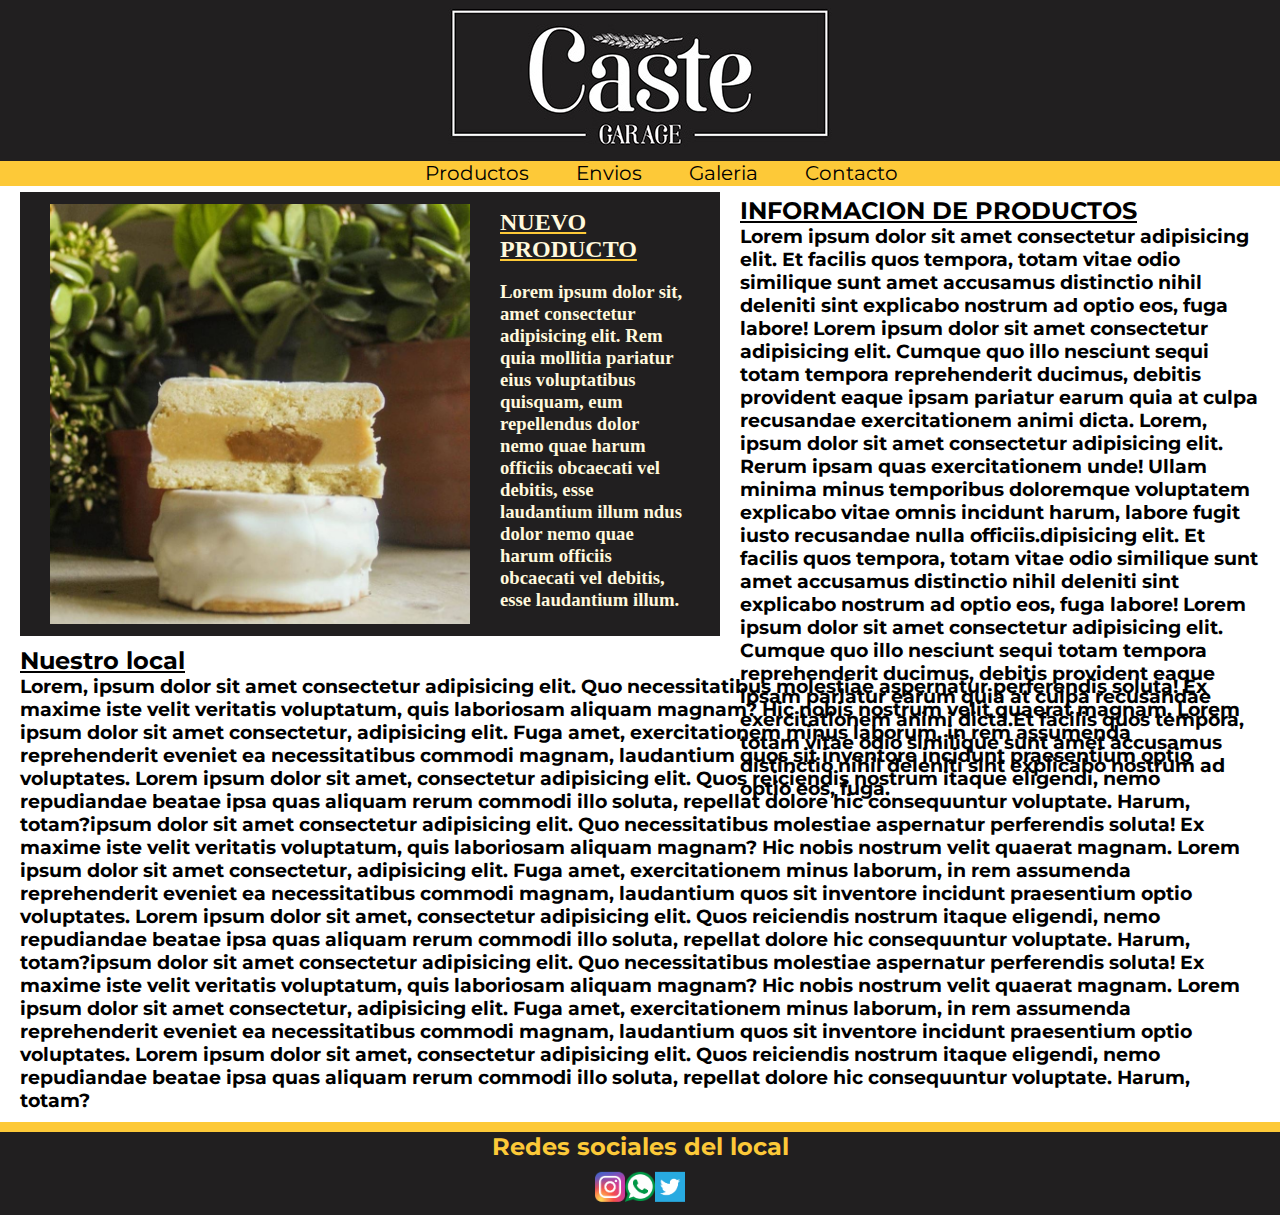
<file: index.html>
<!DOCTYPE html>
<html lang="es">
<head>
    <link
    rel="stylesheet"
    href="https://cdnjs.cloudflare.com/ajax/libs/animate.css/4.1.1/animate.min.css"
    />
    <meta charset="UTF-8">
    <meta http-equiv="X-UA-Compatible" content="IE=edge">
    <meta name="viewport" content="width=device-width, initial-scale=1.0">
    <meta name= "keywords" content= "panadería, alfajores, uruguay, colonia del sacramento, bakery, dulces, cafetería, patisserie">
    <meta name="description" content="Caste garage es una tienda de postres ubicada en Colonia del Sacramento, Uruguay. Todos nuestros postres son caseros y hechos con la mejor materia prima local.">

    <title>Caste garage bakery</title>

    <link rel="stylesheet" href="CSS/Estilo.css">

    <!-- Abril-Fat-Face -->
    <link rel="preconnect" href="https://fonts.googleapis.com">
    <link rel="preconnect" href="https://fonts.gstatic.com" crossorigin>
    <link href="https://fonts.googleapis.com/css2?family=Abril+Fatface&display=swap" rel="stylesheet">
    <!-- Montserrat -->
    <link rel="preconnect" href="https://fonts.googleapis.com">
    <link rel="preconnect" href="https://fonts.gstatic.com" crossorigin>
    <link href="https://fonts.googleapis.com/css2?family=Montserrat&display=swap" rel="stylesheet">
</head>
<body class="body-index">
    
    <header class="indexHeader">
        <h1 class="animate__animated animate__pulse">
        <a href="./index.html"><img src="./Media/WhatsApp Image 2021-09-27 at 20.06.29.jpeg" alt="CASTE GARAGE"></a>
        </h1>
    </header>

    
    
    <Nav class="NavIndex">
            <div style="text-align:center;"> 
                <a href="Pages/productos.html">Productos</a>
                <a href="Pages/envios.html">Envios</a>
                <a href="Pages/Galeria.html">Galeria</a>
                <a href="Pages/Contacto.html">Contacto</a>
            </div>
    </Nav>

    <section class="index-img">
        
        <a href="./Pages/Galeria.html" class="img-transition"><img src="./Media/alfajor2.jpg" alt="imagen de alfajor Bonobon" style="width: 420px; height: 420px;" class></a>

    

    </section>

    <section class="text-img">
        <h2 class="text-img1">NUEVO PRODUCTO</h2>
        <br>
        <h3 class="text-img2">Lorem ipsum dolor sit, amet consectetur adipisicing elit. Rem quia mollitia pariatur eius voluptatibus quisquam, eum repellendus dolor nemo quae harum officiis obcaecati vel debitis, esse laudantium illum ndus dolor nemo quae harum officiis obcaecati vel debitis, esse laudantium illum. </h3>
    </section>
            
    <section class="texto-index">
        <h2 class="texto-index-title">INFORMACION DE PRODUCTOS</h2> 
        <h3>Lorem ipsum dolor sit amet consectetur adipisicing elit. Et facilis quos tempora, totam vitae odio similique sunt amet accusamus distinctio nihil deleniti sint explicabo nostrum ad optio eos, fuga labore! Lorem ipsum dolor sit amet consectetur adipisicing elit. Cumque quo illo nesciunt sequi totam tempora reprehenderit ducimus, debitis provident eaque ipsam pariatur earum quia at culpa recusandae exercitationem animi dicta. Lorem, ipsum dolor sit amet consectetur adipisicing elit. Rerum ipsam quas exercitationem unde! Ullam minima minus temporibus doloremque voluptatem explicabo vitae omnis incidunt harum, labore fugit iusto recusandae nulla officiis.dipisicing elit. Et facilis quos tempora, totam vitae odio similique sunt amet accusamus distinctio nihil deleniti sint explicabo nostrum ad optio eos, fuga labore! Lorem ipsum dolor sit amet consectetur adipisicing elit. Cumque quo illo nesciunt sequi totam tempora reprehenderit ducimus, debitis provident eaque ipsam pariatur earum quia at culpa recusandae exercitationem animi dicta.Et facilis quos tempora, totam vitae odio similique sunt amet accusamus distinctio nihil deleniti sint explicabo nostrum ad optio eos, fuga. </h3>


    </section>
    

    <section class="texto-index2">
        <h2 class="texto-index2-title">Nuestro local</h2>
        <h3>Lorem, ipsum dolor sit amet consectetur adipisicing elit. Quo necessitatibus molestiae aspernatur perferendis soluta! Ex maxime iste velit veritatis voluptatum, quis laboriosam aliquam magnam? Hic nobis nostrum velit quaerat magnam. Lorem ipsum dolor sit amet consectetur, adipisicing elit. Fuga amet, exercitationem minus laborum, in rem assumenda reprehenderit eveniet ea necessitatibus commodi magnam, laudantium quos sit inventore incidunt praesentium optio voluptates. Lorem ipsum dolor sit amet, consectetur adipisicing elit. Quos reiciendis nostrum itaque eligendi, nemo repudiandae beatae ipsa quas aliquam rerum commodi illo soluta, repellat dolore hic consequuntur voluptate. Harum, totam?ipsum dolor sit amet consectetur adipisicing elit. Quo necessitatibus molestiae aspernatur perferendis soluta! Ex maxime iste velit veritatis voluptatum, quis laboriosam aliquam magnam? Hic nobis nostrum velit quaerat magnam. Lorem ipsum dolor sit amet consectetur, adipisicing elit. Fuga amet, exercitationem minus laborum, in rem assumenda reprehenderit eveniet ea necessitatibus commodi magnam, laudantium quos sit inventore incidunt praesentium optio voluptates. Lorem ipsum dolor sit amet, consectetur adipisicing elit. Quos reiciendis nostrum itaque eligendi, nemo repudiandae beatae ipsa quas aliquam rerum commodi illo soluta, repellat dolore hic consequuntur voluptate. Harum, totam?ipsum dolor sit amet consectetur adipisicing elit. Quo necessitatibus molestiae aspernatur perferendis soluta! Ex maxime iste velit veritatis voluptatum, quis laboriosam aliquam magnam? Hic nobis nostrum velit quaerat magnam. Lorem ipsum dolor sit amet consectetur, adipisicing elit. Fuga amet, exercitationem minus laborum, in rem assumenda reprehenderit eveniet ea necessitatibus commodi magnam, laudantium quos sit inventore incidunt praesentium optio voluptates. Lorem ipsum dolor sit amet, consectetur adipisicing elit. Quos reiciendis nostrum itaque eligendi, nemo repudiandae beatae ipsa quas aliquam rerum commodi illo soluta, repellat dolore hic consequuntur voluptate. Harum, totam?</h3>


    </section>

    <section class="section-index-border">

    </section>

    <footer class="footerIndex">
        

        
        <h2 class="footerIndex">Redes sociales del local</h2>

        <section class="p1">
        <a href="https://www.instagram.com/caste.garage/"><img src="./Media/instagram-logo-041EABACE1-seeklogo.com.png" alt="logo WhatsApp" class="IMGindex1"></a>
        
        

        <a href=""><img src="./Media/whatsapp-logo-6DD2604E64-seeklogosssssssssssssssss.com.png" alt="logo WhatsApp"  class="IMGindex1"></a>
        


        <a href="https://twitter.com"><img src="./Media/twitter-2012-negative-logo-5C6C1F1521-seeklogo.com.png"    class="IMGindex1">
        </a>
        
        
        </section>




    </footer>
    
</body>
</html>


<!--<h3>Nosotros</h3>
        <h3>Producto</h3>
        <h3>Newsletter</h3>
        <h3>Envios</h3>
        <h3>Galeria</h3>
-->
<!-- ctrl + k + c -->
</file>
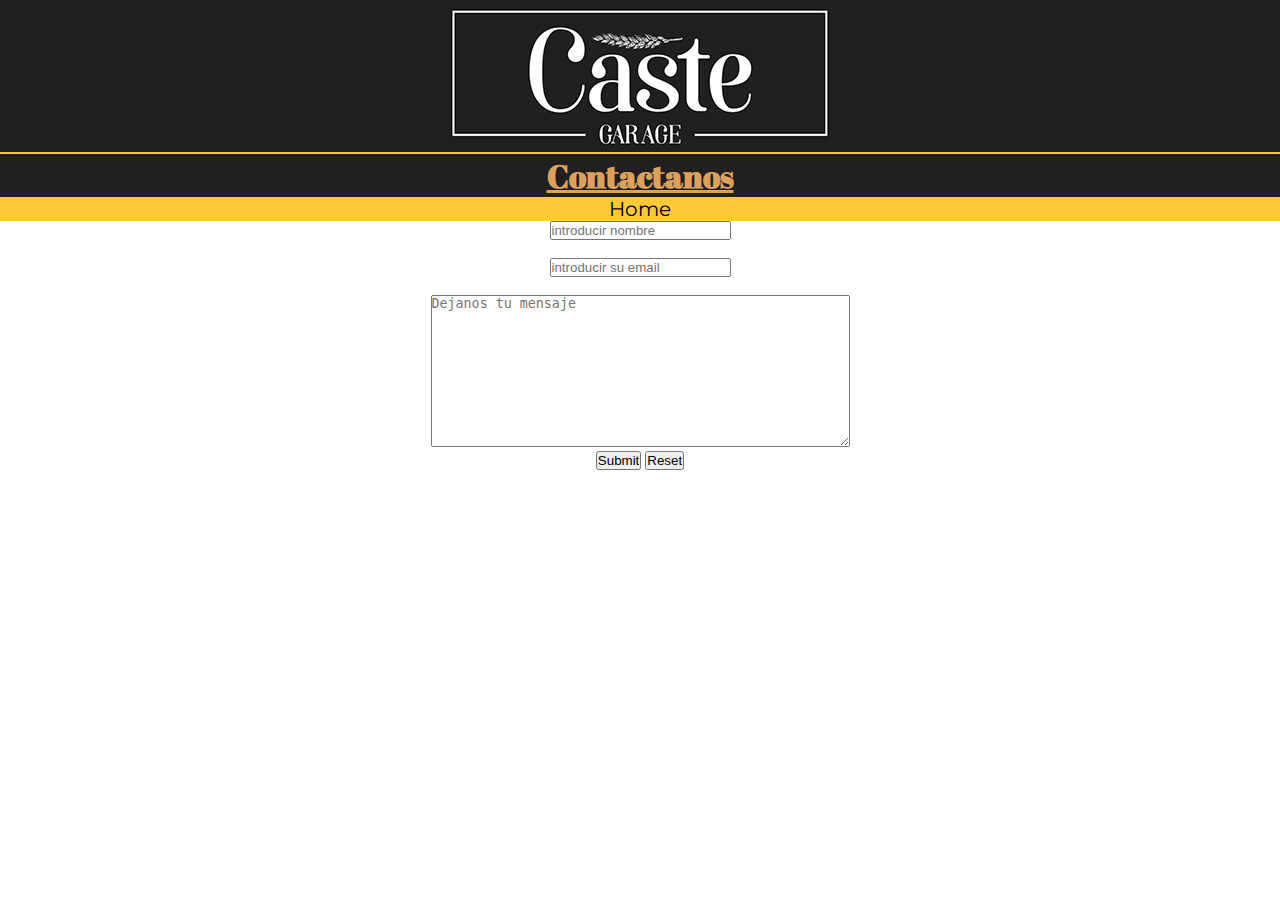
<file: Pages/Contacto.html>
<!DOCTYPE html>
<html lang="en">
<head>
    <meta charset="UTF-8">
    <meta http-equiv="X-UA-Compatible" content="IE=edge">
    <meta name="viewport" content="width=device-width, initial-scale=1.0">
    <title>Contacto</title>

    <link rel="stylesheet" href="../CSS/Estilo.css">
    
    <!-- Abril-Fat-Face -->
    <link rel="preconnect" href="https://fonts.googleapis.com">
    <link rel="preconnect" href="https://fonts.gstatic.com" crossorigin>
    <link href="https://fonts.googleapis.com/css2?family=Abril+Fatface&display=swap" rel="stylesheet">
    <!-- Montserrat -->
    <link rel="preconnect" href="https://fonts.googleapis.com">
    <link rel="preconnect" href="https://fonts.gstatic.com" crossorigin>
    <link href="https://fonts.googleapis.com/css2?family=Montserrat&display=swap" rel="stylesheet"> 
    
</head>
<body class="bodyContact">
    <header class="contactHeader">
        
        <a href="../index.html"><img src="../Media/WhatsApp Image 2021-09-27 at 20.06.29.jpeg" alt="CASTE GARAGE"></a>

        <h1 class="section-contact-border"></h1>
        <h1 class="titleContact">Contactanos</h1>

    </header>

    
        <div style="text-align:center;" class="BotonContact1"> 
        <a href="../index.html" class="BotonContact">Home</a>
        </div>
    

    <section class="contactSect">
        <form action="">
        <input type="text" name="Nombre" placeholder="introducir nombre">
        <br>
        <br>
        <input type="email" placeholder="introducir su email">
        <br>
        <br>
        <textarea name="Deja tu Comentario" id="mensaje" cols="50" rows="10"placeholder="Dejanos tu mensaje"></textarea>

        

        <br>
        <input type="submit">
        <input type="reset">
        </form>
    </section>





</body>
</html>
</file>
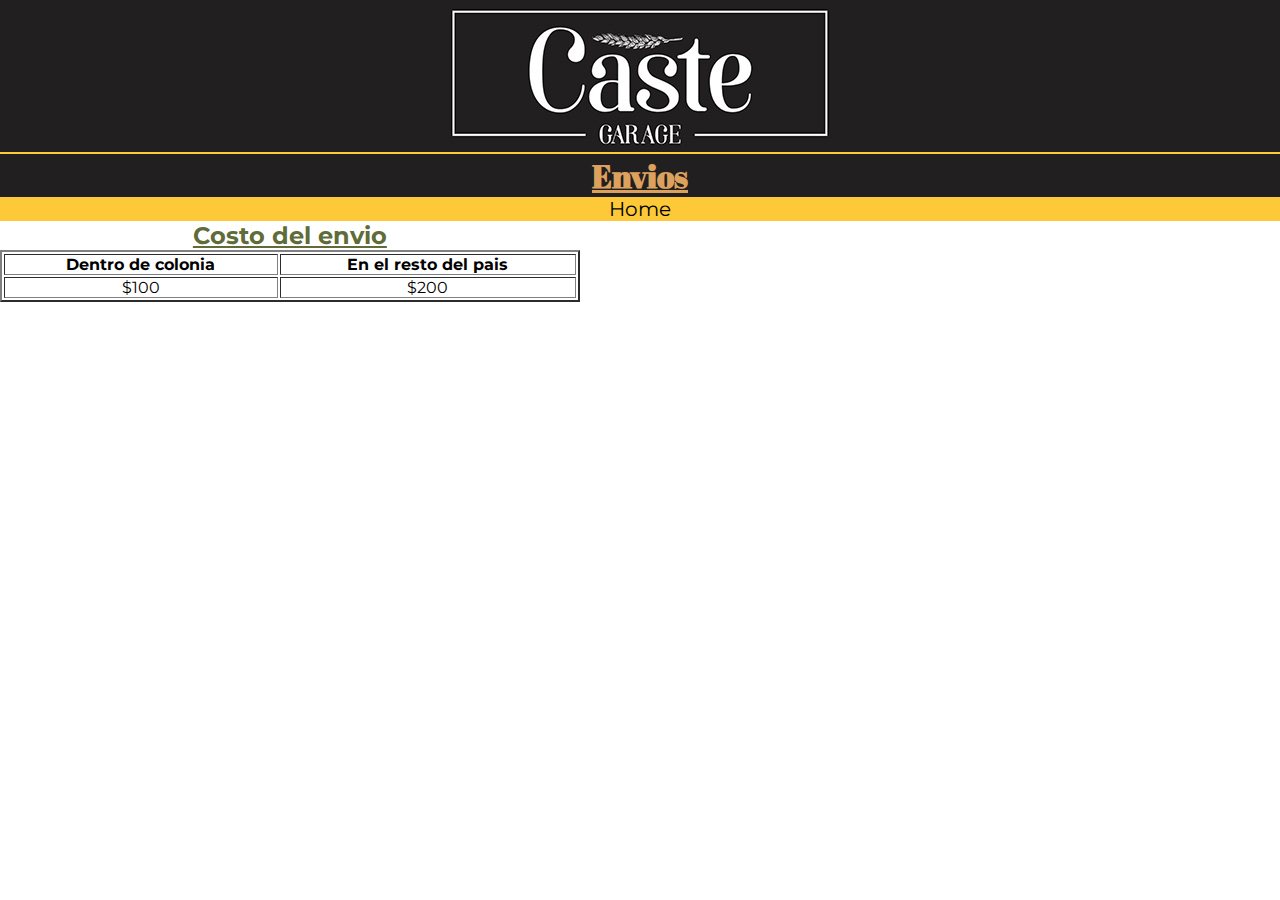
<file: Pages/envios.html>
<!DOCTYPE html>
<html lang="en">
<head>
    <meta charset="UTF-8">
    <meta http-equiv="X-UA-Compatible" content="IE=edge">
    <meta name="viewport" content="width=device-width, initial-scale=1.0">
    <title>Envios</title>

    <link rel="stylesheet" href="../CSS/Estilo.css">

    <!-- Abril-Fat-Face -->
    <link rel="preconnect" href="https://fonts.googleapis.com">
    <link rel="preconnect" href="https://fonts.gstatic.com" crossorigin>
    <link href="https://fonts.googleapis.com/css2?family=Abril+Fatface&display=swap" rel="stylesheet">
        <!-- Montserrat -->
    <link rel="preconnect" href="https://fonts.googleapis.com">
    <link rel="preconnect" href="https://fonts.gstatic.com" crossorigin>
    <link href="https://fonts.googleapis.com/css2?family=Montserrat&display=swap" rel="stylesheet">



</head>
<body class="bodyEnv">
    <header class="hederEnv">
        
        <a href="../index.html"><img src="../Media/WhatsApp Image 2021-09-27 at 20.06.29.jpeg" alt="CASTE GARAGE"></a>
        
        <h1 class="section-env-border"></h1>
        <h1 class="titleEnv">Envios</h1>

    </header>

    
        <div style="text-align:center;" class="BotonEnv1"> 
        <a href="../index.html" class="BotonEnv">Home</a>
        </div>
    

    
    <h2 class="secth2Envios">Costo del envio</h2>

    <table border="2" cellpadding="3" class="tableEnv">
        <tr>
            <th>Dentro de colonia</th>
            <th>En el resto del pais</th>
        </tr>
        <tr>
            <td>$100</td>
            <td>$200</td>
        </tr>
    </table>






</body>
</html>
</file>
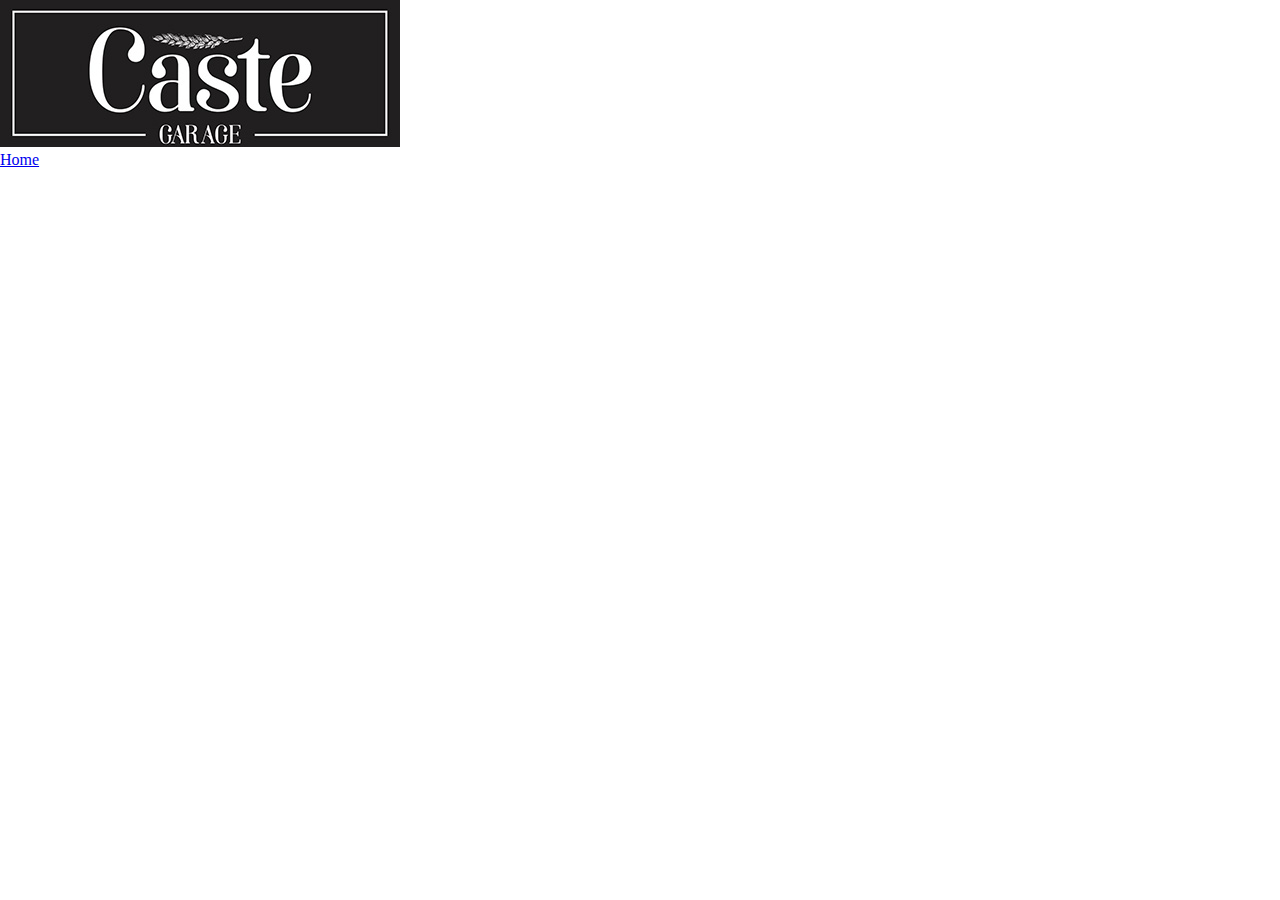
<file: Pages/Galeria-2.html>
<!DOCTYPE html>
<html lang="en">
<head>
    <meta charset="UTF-8">
    <meta http-equiv="X-UA-Compatible" content="IE=edge">
    <meta name="viewport" content="width=device-width, initial-scale=1.0">
    <title>Document</title>
</head>

<link rel="stylesheet" href="../CSS/Estilo.css">

<body>

    <header>
        <a href="../index.html" class="Gal2Foto"><img src="../Media/WhatsApp Image 2021-09-27 at 20.06.29.jpeg" alt="CASTE GARAGE"></a>
    </header>

    <a href="../index.html">Home</a>


</body>
</html>
</file>
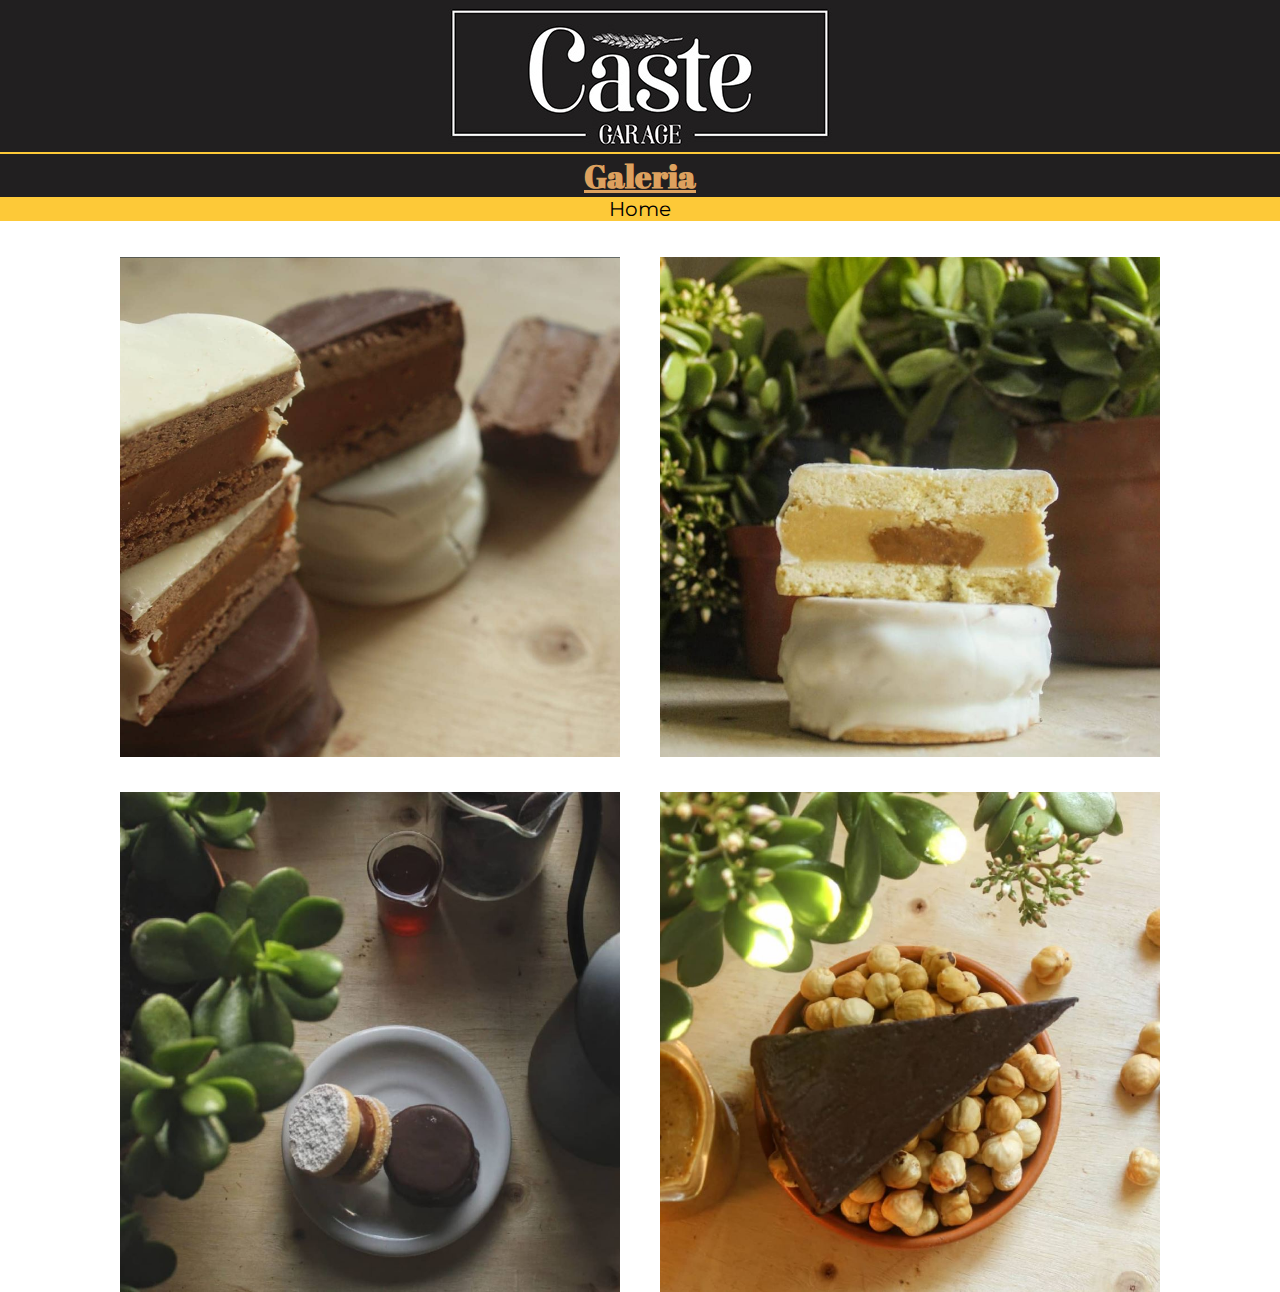
<file: Pages/Galeria.html>
<!DOCTYPE html>
<html lang="en">
<head>
    <meta charset="UTF-8">
    <meta http-equiv="X-UA-Compatible" content="IE=edge">
    <meta name="viewport" content="width=device-width, initial-scale=1.0">
    <title>Galeria</title>
    
    <link rel="stylesheet" href="../CSS/Estilo.css">

    <!-- Abril-Fat-Face -->
    <link rel="preconnect" href="https://fonts.googleapis.com">
    <link rel="preconnect" href="https://fonts.gstatic.com" crossorigin>
    <link href="https://fonts.googleapis.com/css2?family=Abril+Fatface&display=swap" rel="stylesheet">
    <!-- Montserrat -->
    <link rel="preconnect" href="https://fonts.googleapis.com">
    <link rel="preconnect" href="https://fonts.gstatic.com" crossorigin>
    <link href="https://fonts.googleapis.com/css2?family=Montserrat&display=swap" rel="stylesheet"> 

</head>
<body>

    <header class="headerGal">
        
        <a href="../index.html"><img src="../Media/WhatsApp Image 2021-09-27 at 20.06.29.jpeg" alt="CASTE GARAGE"></a>

        <h1 class="hederGal1"></h1>
        <h1 class="headerGal">Galeria</h1>

    </header>

    
        <div style="text-align:center;" class="BotonGaler1"> 
        <a href="../index.html" class="BotonGaler" >Home</a>
        </div>
        
    
    <br>
    <br>
    <section class="IMGgalery">
        <section class="IMG1">
        <img src="../Media/Alfajores.jpg" alt="imagen de alfajor" style="width: 500px; height: 500px;">
    
        <img src="../Media/alfajor2.jpg" alt="imagen de alfajor Bonobon" style="width: 500px; height: 500px;">
        
        
        <img src="../Media/Foto-Alfajores.JPG" alt="imagen de alfajores " style="width: 500px; height: 500px;">
        
        <img src="../Media/Foto-Torta.JPG" alt="imagen de torta " style="width: 500px; height: 500px;">
    </section>
    </section>

</body>
</html>
</file>
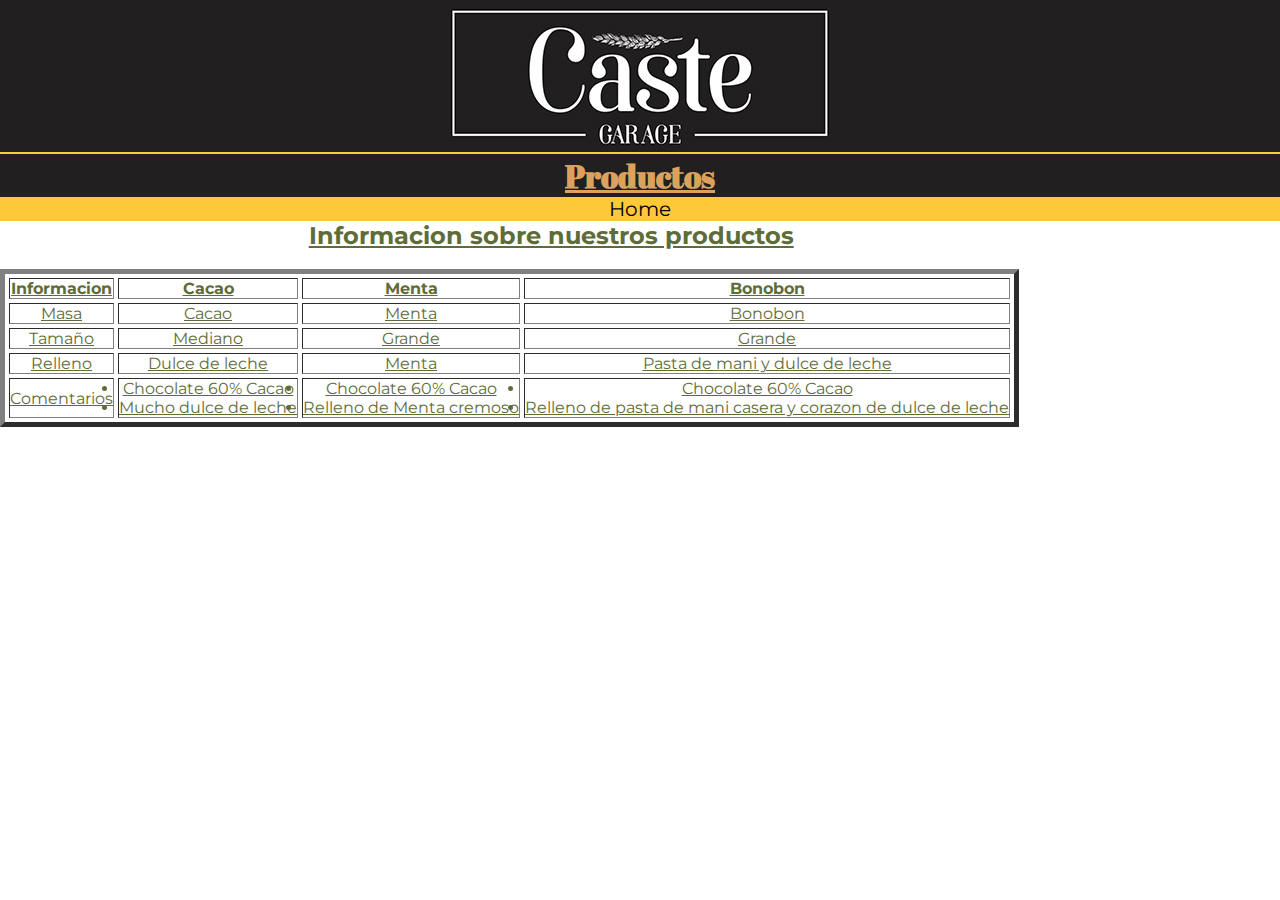
<file: Pages/productos.html>
<!DOCTYPE html>
<html lang="en">
<head>
    <meta charset="UTF-8">
    <meta http-equiv="X-UA-Compatible" content="IE=edge">
    <meta name="viewport" content="width=device-width, initial-scale=1.0">
    <title>Productos</title>

    <link rel="stylesheet" href="../CSS/Estilo.css">

    <!-- Abril-Fat-Face -->
    <link rel="preconnect" href="https://fonts.googleapis.com">
    <link rel="preconnect" href="https://fonts.gstatic.com" crossorigin>
    <link href="https://fonts.googleapis.com/css2?family=Abril+Fatface&display=swap" rel="stylesheet">
    <!-- Montserrat -->
    <link rel="preconnect" href="https://fonts.googleapis.com">
    <link rel="preconnect" href="https://fonts.gstatic.com" crossorigin>
    <link href="https://fonts.googleapis.com/css2?family=Montserrat&display=swap" rel="stylesheet"> 
    

</head>
    <body class="bodyProducto">
    <header class="prodoHeader">
        
        <a href="../index.html"><img src="../Media/WhatsApp Image 2021-09-27 at 20.06.29.jpeg" alt="CASTE GARAGE"></a>
        

        <h1 class="section-product-border"></h1>
        <h1 class="TitleProd">Productos</h1>

    </header> 


<div style="text-align:center;" class="BotonProduc1"> 
    <a href="../index.html" class="BotonProduc">Home</a>
</div>

    
    <section class="tableProduct">
        <h2 class="tableProduct1">Informacion sobre nuestros productos</h2>
        <br>
        <table border="5" Cellpadding="87" cellspacing="4" class="tableProduct2" >
            <tr>
                <th>Informacion</th>
                <th>Cacao</th>
                <th>Menta</th>
                <th>Bonobon</th>
            </tr>

            <tr>
                <td>Masa</td>
                <td>Cacao</td>
                <td>Menta</td>
                <td>Bonobon</td>
            </tr>

            <tr>
                <td>Tamaño</td>
                <td>Mediano</td>
                <td>Grande</td>
                <td>Grande</td>
            </tr>

            <tr>
                <td>Relleno</td>
                <td>Dulce de leche</td>
                <td>Menta</td>
                <td>Pasta de mani y dulce de leche</td>
            </tr>

            <tr>
                <td>Comentarios</td>
                <td>
                    <ul>
                        <li>Chocolate 60% Cacao</li>
                        <li>Mucho dulce de leche</li>
                    </ul>
                </td>


                <td>
                    <ul> 
                        <li>Chocolate 60% Cacao</li>
                        <li>Relleno de Menta cremoso</li>
                    </ul>
                </td>


                <td>
                    <ul> 
                        <li>Chocolate 60% Cacao</li>
                        <li>Relleno de pasta de mani casera y corazon de dulce de leche</li>
                    </ul>
                </td>
            
            </tr>

        </table>
    </section>
</body>
</html>
</file>
<file: CSS/Estilo.css>
* {
        margin: 0%;
        padding: 0;
        box-sizing: border-box;
}

/* index.html */

.body-index{
display: grid;
grid-template-areas: 
"heder heder heder "
"nav nav nav "
"img txtIX txt"
"txt2 txt2 txt2"
"sec sec sec"
"foot foot foot "
;
grid-template-rows: 161px 24.67px 450px ;

grid-template-columns: 500px 240px auto;



}

.indexHeader{
    grid-area: heder;

}

.NavIndex{
    grid-area: nav;
}

.index-img{
    grid-area: img;
    
}


.section-index-border{
    grid-area: sec;
}


.footerIndex{
    grid-area: foot;
}


.texto-index{
    grid-area:txt ;
    font-family: 'Montserrat', sans-serif;
    margin-top: 10px;
}

.texto-index-title{
    text-decoration: underline;
}

.texto-index2{
    grid-area: txt2;
    margin-top: 10px;
    margin-bottom: 10px;
    margin-left: 20px;
    margin-right: 20px;
    font-family: 'Montserrat', sans-serif;
}

.texto-index2-title{
    text-decoration: underline;
}

.text-img{
grid-area: txtIX; 
color: cornsilk;
margin-right: 55px;
margin-top:23px ;
}
.text-img1{
    text-decoration: underline #fdc938;
}

.text-img2{
    text-align: left;
}


.indexHeader{
    color:  rgb(221, 161, 94);
    text-decoration:underline;
    font-family: 'Abril Fatface', cursive;
    font-size: 150%;
    text-align: center;
    background-color: #211f20;
}


.NavIndex {
    background-color:#fdc938;

}

.NavIndex a {
    display: inline;
    float: none;
    text-align: center;
    text-decoration: none;
    font-size: 20px;
    margin-bottom: 8px;
    margin-left: 43px;
    font-family: 'Montserrat', sans-serif;
    color: black;
    
}

.NavIndex a:hover{
    color: blanchedalmond;

}


.index-img{
background-color: #211f20;
text-align: center;
margin-left: 20px;
margin-right: 54px;
margin-top: 6px;
padding-top: 12px;
padding-right: 220px;
width: 700px;
}



.texto-index{
    margin-right: 20px;
}




.section-index-border{
    background-color: #fdc938;
    height:10px;
    
}

.h2Index h2{
    text-decoration: underline;
    text-align: center;
    background-color: #211f20;
    height: 500px;
}

.footerIndex {
    color: #fdc938;
    font-family: 'Montserrat', sans-serif;
    text-align: center;
    background-color: #211f20;

}

.p1{
    display: flex;
    flex-direction: row;
    justify-content: center;
    transform: scale(0.6,0.6);
}

.IMGindex1{
width: 50px;


}



/*producto.html*/

.bodyProducto{
display: grid;
grid-template-areas: 
"heder1 heder1 heder1"
"nav1 nav1 nav1"
"tabla1 . ."
;

}

.prodoHeader{
grid-area: heder1;

}

.BotonProduc1{
grid-area: nav1;
    
    }
    

.tableProduct1{
grid-area: tabla1;


}

.prodoHeader {
    color:  rgb(221, 161, 94);
    font-family: 'Abril Fatface', cursive;
    background-color: #211f20;
    text-align: center;
}

.section-product-border{
height: 2px;
background-color:#fdc938 ;
}

.TitleProd{ 
    text-decoration: underline;


}

.BotonProduc{
    display: inline;
    float: none;
    text-align: center;
    text-decoration: none;
    font-size: 20px;
    font-family: 'Montserrat', sans-serif;
    color: black;
}

.BotonProduc1 a:hover {
    color: blanchedalmond;
}

.BotonProduc1{
background-color: #fdc938;


}

.prodoList  {
    font-family: 'Montserrat', sans-serif;
    color:rgb(40, 54, 24);
    text-align: center;
    
}

.tableProduct {
    color: rgb(96, 108, 56);
    font-family: 'Montserrat', sans-serif;
    text-align: center;
    text-decoration:underline;
}

.tableProduct2 {
    font-family: 'Montserrat', sans-serif;
    
}

.tableProduct2 tr{
    text-decoration: none;
}

/*contacto.html*/

.bodyContact{
    display: grid;
    grid-template-areas: 
    "hederC hederC hederC"
    "navC navC navC"
    ". tablaC ."
    ;
    
}
    
    .contactHeader{
    grid-area: hederC;
    
}
    
    .BotonContact1{
    grid-area: navC;
        
}
    
    .contactSect{
    grid-area:tablaC;
    
    
}

.contactHeader {
    color:  rgb(221, 161, 94);
    font-family: 'Abril Fatface', cursive;
    background-color: #211f20;
    text-align: center;

}

.BotonContact{
    display: inline;
    float: none;
    text-align: center;
    text-decoration: none;
    font-size: 20px;
    font-family: 'Montserrat', sans-serif;
    color: black;
}

.section-contact-border{
    height: 2px;
    background-color:#fdc938 ;
}

.BotonContact1{

background-color: #fdc938;

}

.BotonContact1 a:hover {
    color: blanchedalmond;
}

.titleContact{
text-decoration: underline;

}

.contactSect {
    text-align: center;

}

/* envios.html */

.bodyEnv{
    display: grid;
    grid-template-areas: 
    "hederE hederE hederE"
    "navE navE navE"
    ". tablaE ."
    "tableE1 . ."
    ;
    
}
    
    .hederEnv {
    grid-area: hederE;
    
}
    
    .BotonEnv1 {
    grid-area: navE;
        
}
    
    

.tableEnv{
    grid-area:tableE1;
}




.hederEnv {
    color:  rgb(221, 161, 94);
    font-family: 'Abril Fatface', cursive;
    background-color: #211f20;
    text-align: center;
}

.section-env-border{
    height: 2px;
    background-color:#fdc938 ;

}


.titleEnv{
text-decoration: underline;

}


.BotonEnv{
    display: inline;
    float: none;
    text-align: center;
    text-decoration: none;
    font-size: 20px;
    font-family: 'Montserrat', sans-serif;
    color: black;

}

.BotonEnv1{
    background-color:#fdc938 ;

}

.BotonEnv1 a:hover {
    color: blanchedalmond;
}


.secth2Envios {
    font-family: 'Montserrat', sans-serif;
    color: rgb(96, 108, 56);
    text-align: center;
    text-decoration: underline;
    
}

.tableEnv {
    font-family: 'Montserrat', sans-serif;
    text-align: center;
}

/* galeria.html */

.headerGal {
    color:  rgb(221, 161, 94);
    font-family: 'Abril Fatface', cursive;
    background-color: #211f20;
    text-align: center;
    text-decoration: underline;
}

.hederGal1{
    height: 2px;
    background-color:#fdc938 ;


}


.BotonGaler {
    display: inline;
    float: none;
    text-align: center;
    text-decoration: none;
    font-size: 20px;
    font-family: 'Montserrat', sans-serif;
    color: black;

}

.BotonGaler1 a:hover{
    color: blanchedalmond;
}

.BotonGaler1{
    background-color: #fdc938;

}


.Sech2Gal  {
    color:rgb(40, 54, 24);
    text-align: center;
}


.IMG1 {
    display: grid;
    grid-template-columns: 300px 500px;
    grid-template-rows: 535px ;
    justify-content: space-around;


}

@media only screen and (max-width: 768px) {
	.IMG1 {
        grid-template-columns: 1fr;
    }
    
    }

    @media only screen and (max-width: 320px) {
        .IMG1 {
            grid-template-columns: 1fr;
        }
        
        }


/* GALERIA 2
.Gal2Foto{
    color:  rgb(221, 161, 94);
    text-decoration:underline;
    background-color: #211f20; 
    font-family: 'Abril Fatface', cursive;
    font-size: 150%;
    text-align: center;
    margin-bottom: 5px;
} */
</file>
